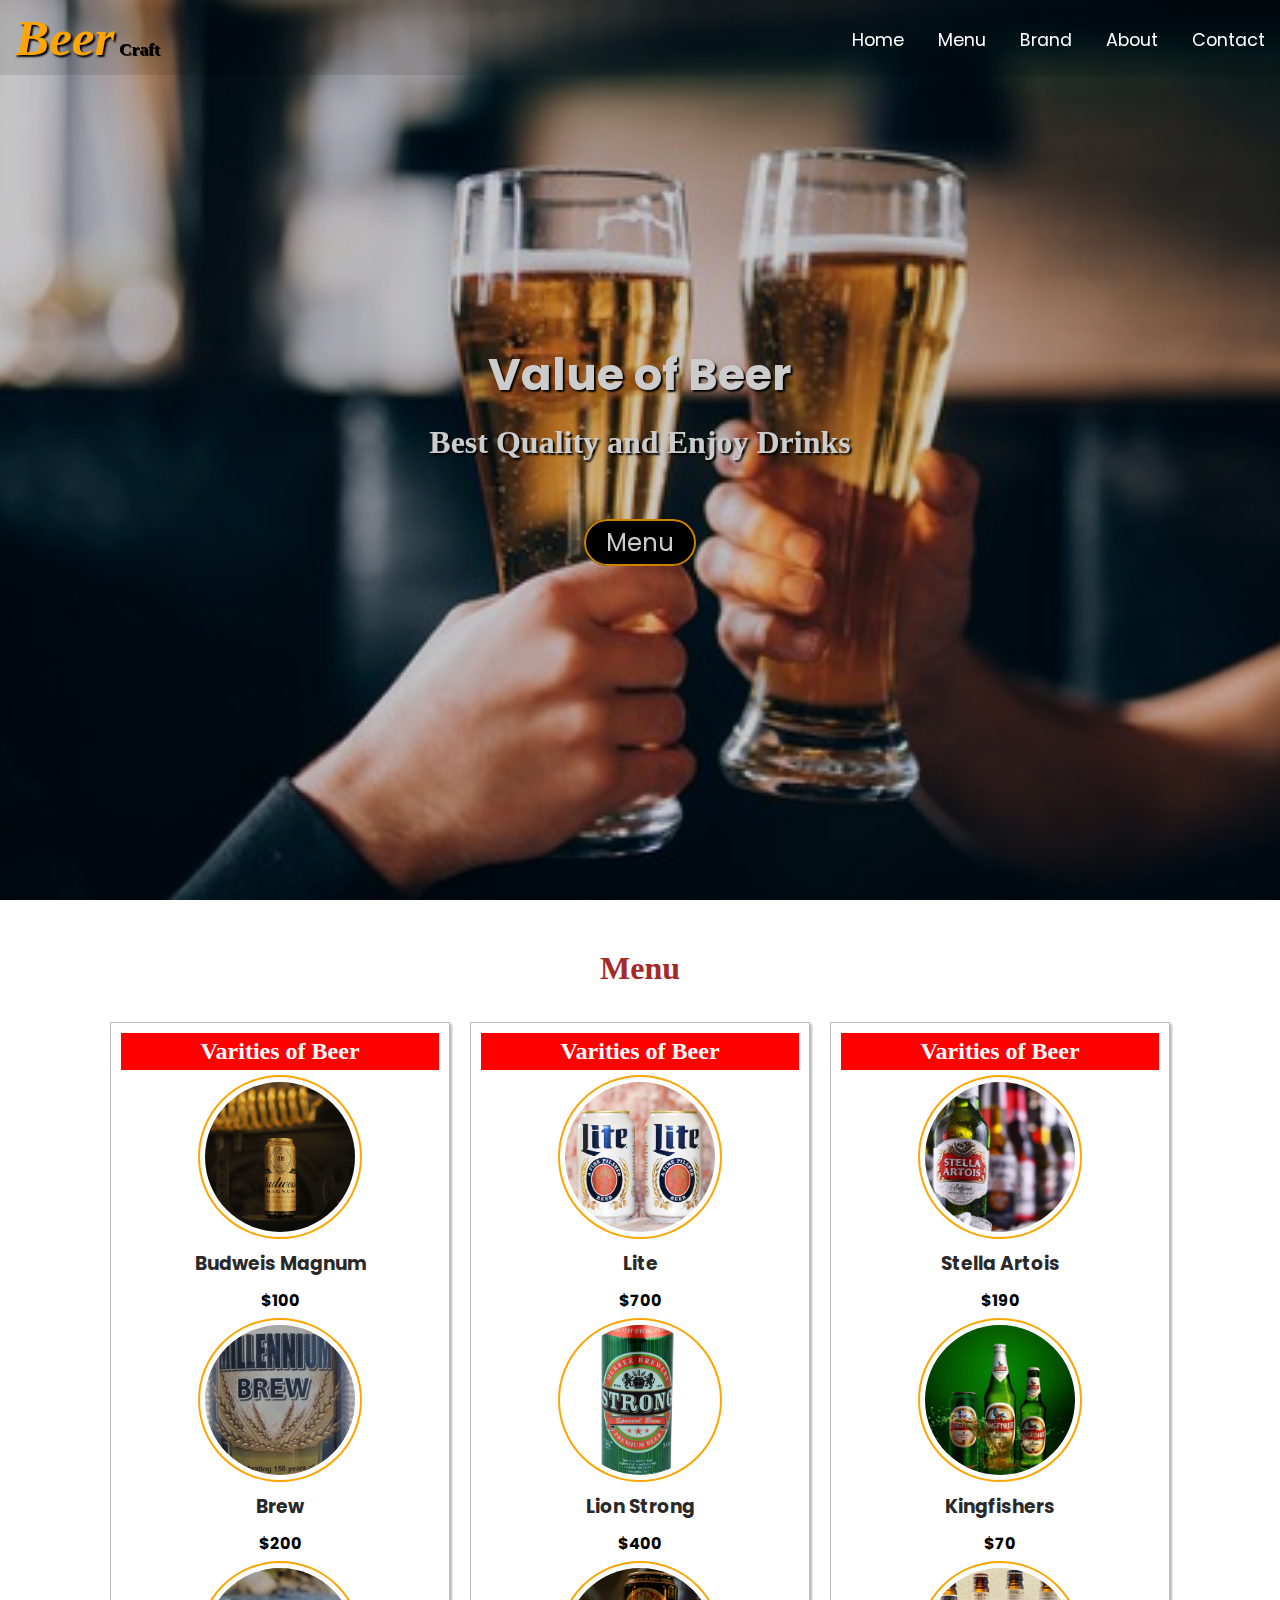
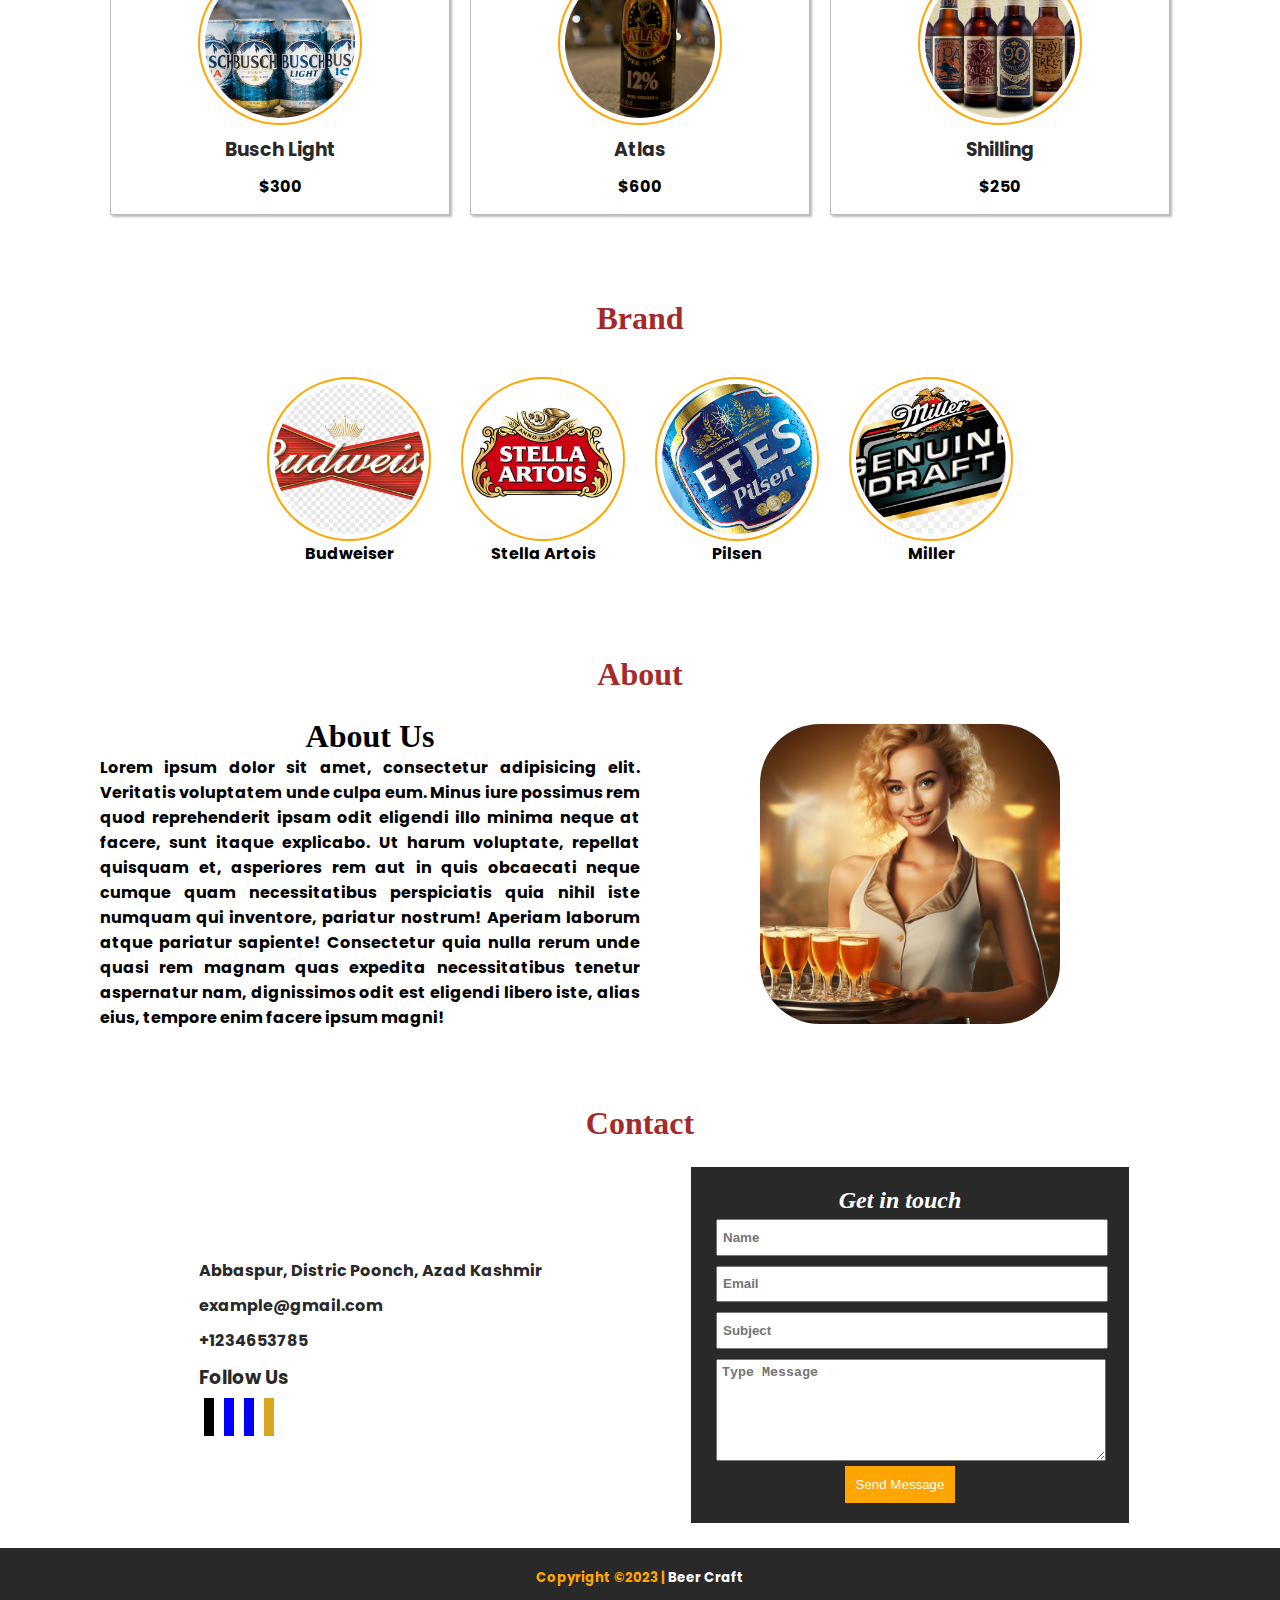
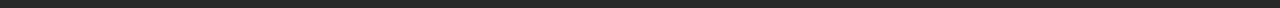
<file: index.html>
<!DOCTYPE html>
<html lang="en">
<head>
    <meta charset="UTF-8">
    <meta name="viewport" content="width=device-width, initial-scale=1.0">
    <title>Website</title>
    <link rel="stylesheet" href="https://cdnjs.cloudflare.com/ajax/libs/font-awesome/6.4.2/css/all.min.css" integrity="sha512-z3gLpd7yknf1YoNbCzqRKc4qyor8gaKU1qmn+CShxbuBusANI9QpRohGBreCFkKxLhei6S9CQXFEbbKuqLg0DA==" crossorigin="anonymous" referrerpolicy="no-referrer" />
    <link rel="stylesheet" href="./body.css">
</head>
<body>


    <div id="hero">
        <div class="content">
            <h1>Value of Beer</h1>
            <h2>Best Quality and Enjoy Drinks</h2>
            <a href="#">Menu</a>
        </div>
    </div>


     
    <header>
         <nav>
            <input type="checkbox" id="check">
            <label for="check" class="checkbtn">
                <i class="fa-solid fa-bars"></i>
            </label>
            <h1><span>Beer</span> Craft</h1>
            <ul>
                <li><a href="index.html">Home</a></li>
                <li><a href="#menu">Menu</a></li>
                <li><a href="#Brand">Brand</a></li>
                <li><a href="#About">About</a></li>
                <li><a href="#Contact">Contact</a></li>
            </ul>
        </nav> 
    </header>


     <section>
        <div id="menu">
            <h1 class="section">Menu</h1>
            <div class="menu-row">
                <div class="menu-col">
                    <h2>Varities of Beer</h2>
                    <div class="box">
                        <div class="img">
                            <img src="./image/brand1.jpg">
                        </div>
                        <div>
                            <h3>Budweis Magnum</h3>
                            <h4>$100</h4>
                        </div>
                    </div>

                    <div class="box">
                        <div class="img">
                            <img src="./image/brand2.jpg">
                        </div>
                        <div>
                            <h3>Brew</h3>
                            <h4>$200</h4>
                        </div>
                    </div>

                    <div class="box">
                        <div class="img">
                            <img src="./image/brand3.jpg">
                        </div>
                        <div>
                            <h3>Busch Light</h3>
                            <h4>$300</h4>
                        </div>
                    </div>
                </div>



                <div class="menu-col">
                    <h2>Varities of Beer</h2>
                    <div class="box">
                        <div class="img">
                            <img src="./image/brand4.webp">
                        </div>
                        <div>
                            <h3>Lite</h3>
                            <h4>$700</h4>
                        </div>
                    </div>

                    <div class="box">
                        <div class="img">
                            <img src="./image/brand5.png">
                        </div>
                        <div>
                            <h3>Lion Strong</h3>
                            <h4>$400</h4>
                        </div>
                    </div>

                    <div class="box">
                        <div class="img">
                            <img src="./image/brand6.jpg">
                        </div>
                        <div>
                            <h3>Atlas</h3>
                            <h4>$600</h4>
                        </div>
                    </div>
                </div>



                <div class="menu-col">
                    <h2>Varities of Beer</h2>
                    <div class="box">
                        <div class="img">
                            <img src="./image/image1.jpg">
                        </div>
                        <div>
                            <h3>Stella Artois</h3>
                            <h4>$190</h4>
                        </div>
                    </div>

                    <div class="box">
                        <div class="img">
                            <img src="./image/image2.webp">
                        </div>
                        <div>
                            <h3>Kingfishers</h3>
                            <h4>$70</h4>
                        </div>
                    </div>

                    <div class="box">
                        <div class="img">
                            <img src="./image/image5.png">
                        </div>
                        <div>
                            <h3>Shilling</h3>
                            <h4>$250</h4>
                        </div>
                    </div>
                </div>
            </div>
        </div>
     </section>


         
        <section>
            <div id="Brand">
                <h1 class="section">Brand</h1>
                <div class="brand-row">
                    <div class="brand-col">
                        <div class="img">
                            <img src="./image/bn1.png">
                        </div>
                        <div>
                            <h4>Budweiser</h4>
                        </div>
                    </div>

                    <div class="brand-col">
                        <div class="img">
                            <img src="./image/bn2.jpg">
                        </div>
                        <div>
                            <h4>Stella Artois</h4>
                        </div>
                    </div>

                    <div class="brand-col">
                        <div class="img">
                            <img src="./image/bn3.jpg">
                        </div>
                        <div>
                            <h4>Pilsen</h4>
                        </div>
                    </div>

                    <div class="brand-col">
                        <div class="img">
                            <img src="./image/bn5.jpg">
                        </div>
                        <div>
                            <h4>Miller</h4>
                        </div>
                    </div>
                </div>
            </div>
        </section>


          
           

        <section>
            <div id="About">
                <h1 class="section">About</h1>
                <div class="about-row">
                    <div class="about-col">
                        <h1>About Us</h1>
                        <p>
                            Lorem ipsum dolor sit amet, consectetur adipisicing elit. Veritatis voluptatem unde culpa eum. Minus iure possimus rem quod reprehenderit ipsam odit eligendi illo minima neque at facere, sunt itaque explicabo.
                            Ut harum voluptate, repellat quisquam et, asperiores rem aut in quis obcaecati neque cumque quam necessitatibus perspiciatis quia nihil iste numquam qui inventore, pariatur nostrum! Aperiam laborum atque pariatur sapiente!
                            Consectetur quia nulla rerum unde quasi rem magnam quas expedita necessitatibus tenetur aspernatur nam, dignissimos odit est eligendi libero iste, alias eius, tempore enim facere ipsum magni!
                        </p>
                    </div>
                    <div class="about-col">
                        <div id="about-img">
                            <img src="./image/image6.png">
                        </div>
                    </div>
                </div>
            </div>
        </section>


           
          <footer>
            <div id="Contact">
                <h1 class="section">Contact</h1>
                <div class="contact-row">
                    <div class="contact-col">
                        <div>
                            <p>
                                <i class="fa-solid fa-location-dot"></i>
                                Abbaspur, Distric Poonch, Azad Kashmir
                            </p>
                            <p>
                                <a href="example@gmail.com">
                                    <i class="fa-solid fa-envelope"></i>
                                    example@gmail.com
                                </a>
                            </p>
                            <p>
                               <a href="tel:+1234653785">
                                <i class="fa-solid fa-phone"></i>
                                +1234653785
                               </a>
                            </p>
                            <h3>Follow Us</h3>
                            <p id="social">
                                <a href="#"><i class="fa-brands fa-x-twitter" id="twi"></i></a>
                                <a href="#"><i class="fa-brands fa-facebook" id="face"></i></a>
                                <a href="#"><i class="fa-brands fa-linkedin" id="link"></i></a>
                                <a href="#"><i class="fa-brands fa-instagram" id="ins"></i></a>
                            </p>
                        </div>
                    </div>
                    <div class="contact-col">
                        <form>
                            <h2>Get in touch</h2>
                            <input type="text" placeholder="Name">
                            <input type="email" placeholder="Email">
                            <input type="text" placeholder="Subject">
                            <textarea rows="6" placeholder="Type Message"></textarea>
                            <button>Send Message</button>
                        </form>
                    </div>
                </div>
            </div>
          </footer>

      
          <div id="footer">
              <div>
                  <h5>Copyright &copy;2023 | <a href="">Beer Craft</a></h5>
              </div>
          </div>


</body>
</html>
</file>
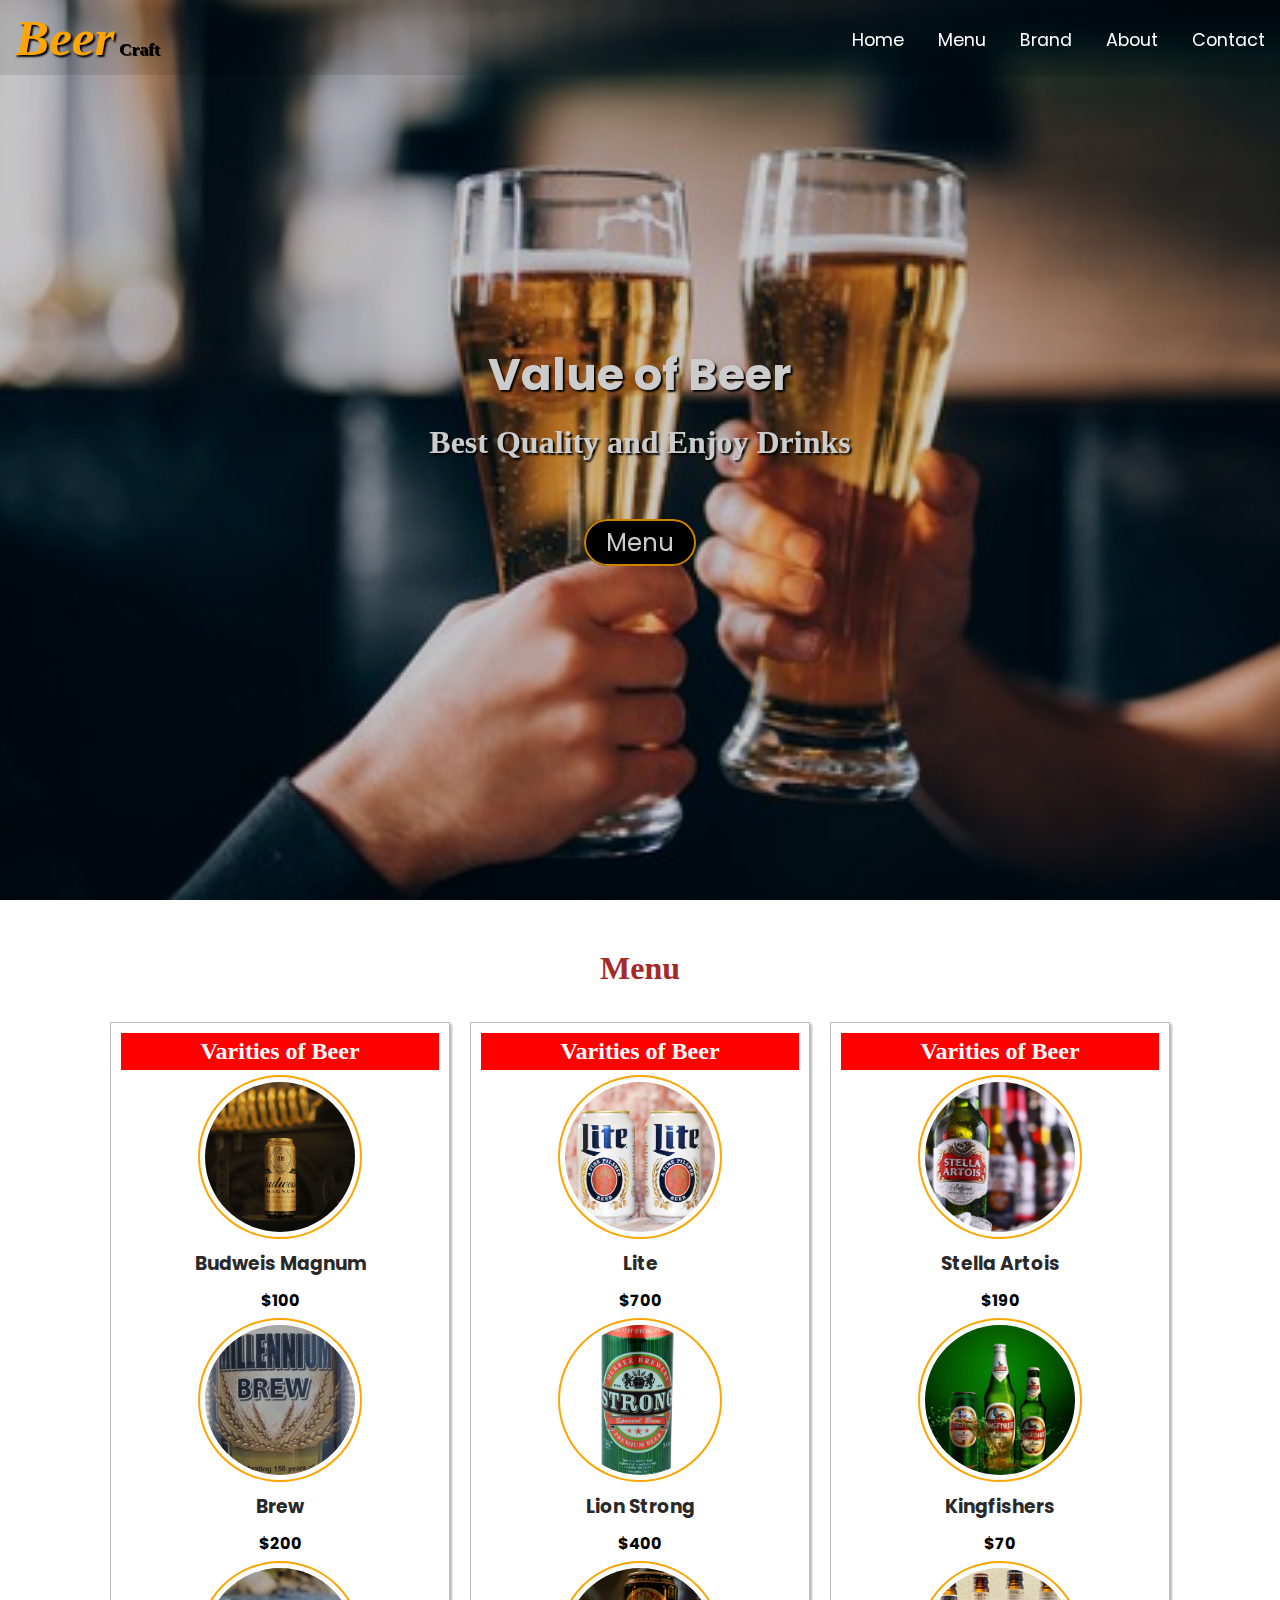
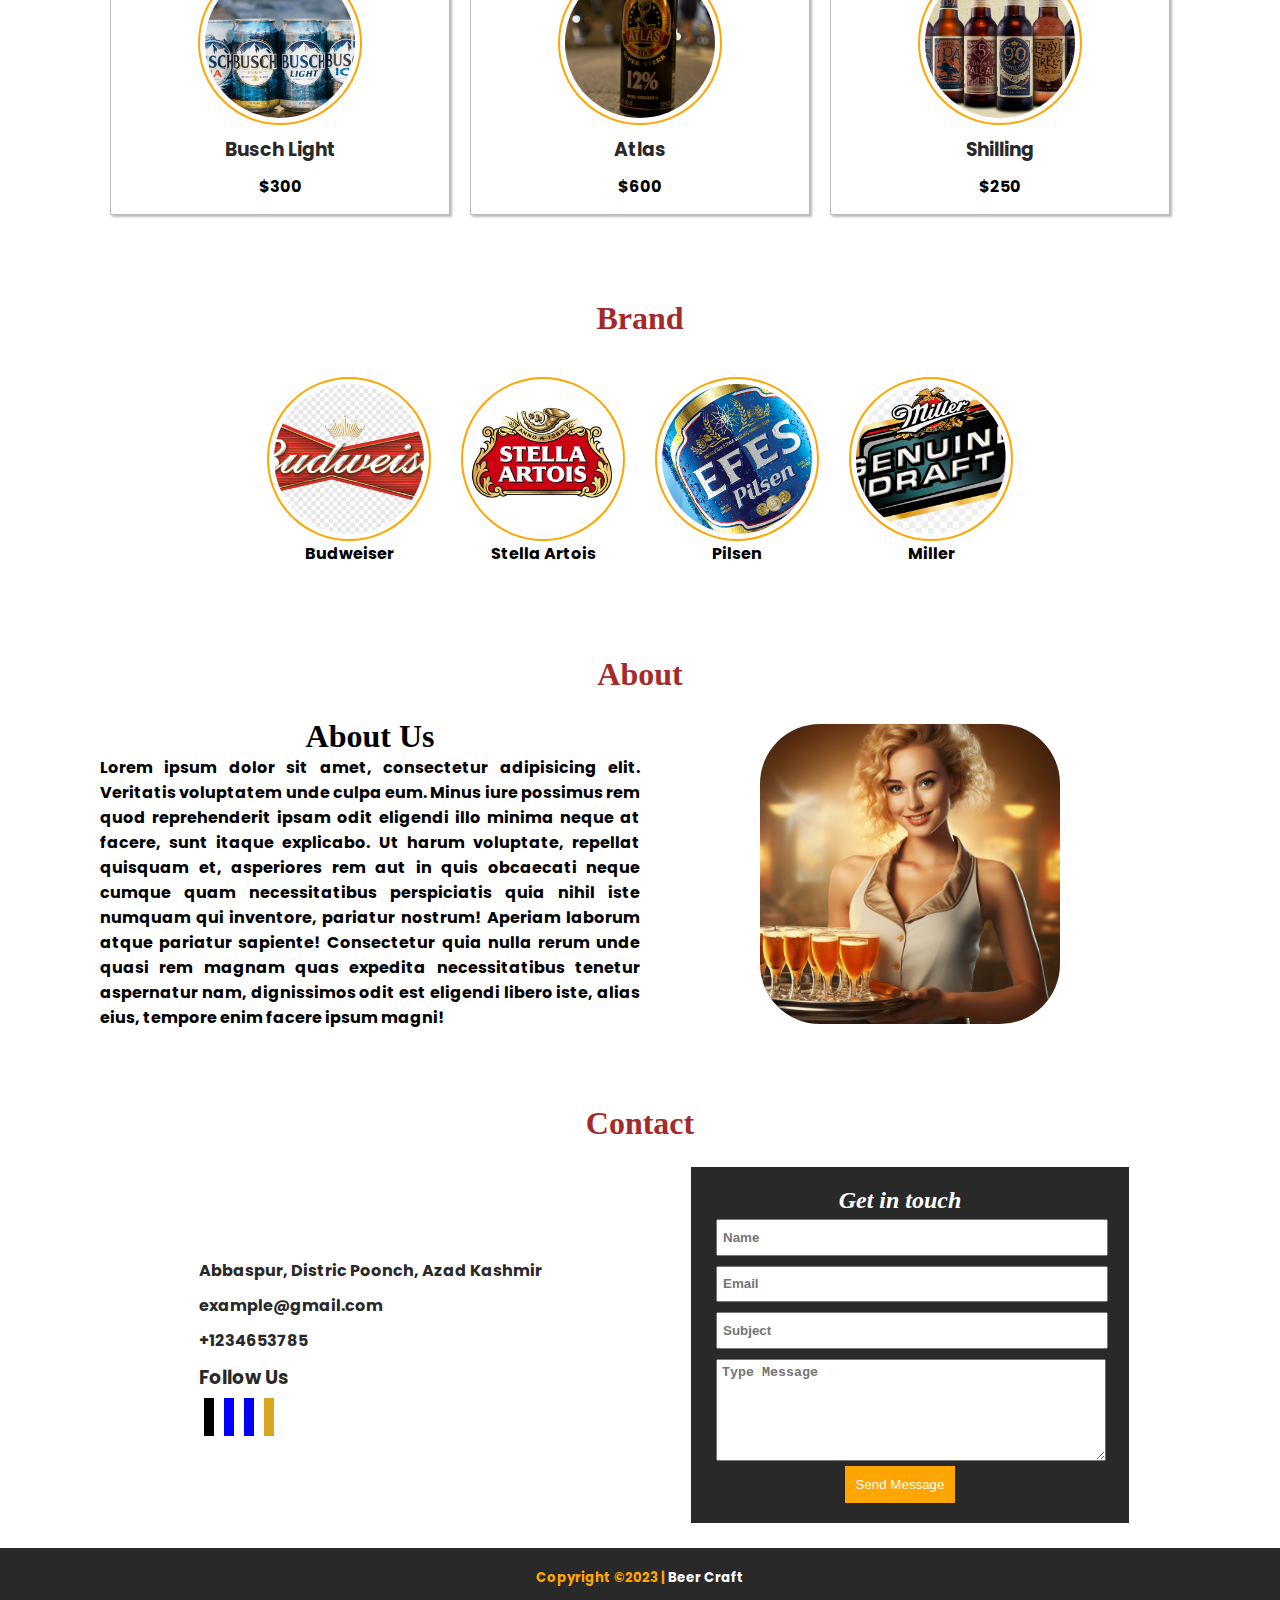
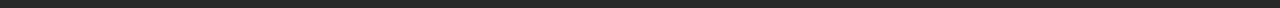
<file: test.html>
<!DOCTYPE html>
<html lang="en">
<head>
    <meta charset="UTF-8">
    <meta name="viewport" content="width=device-width, initial-scale=1.0">
    <title>Website</title>
    <link rel="stylesheet" href="https://cdnjs.cloudflare.com/ajax/libs/font-awesome/6.4.2/css/all.min.css" integrity="sha512-z3gLpd7yknf1YoNbCzqRKc4qyor8gaKU1qmn+CShxbuBusANI9QpRohGBreCFkKxLhei6S9CQXFEbbKuqLg0DA==" crossorigin="anonymous" referrerpolicy="no-referrer" />
    <link rel="stylesheet" href="./body.css">
</head>
<body>


    <div id="hero">
        <div class="content">
            <h1>Value of Beer</h1>
            <h2>Best Quality and Enjoy Drinks</h2>
            <a href="#">Menu</a>
        </div>
    </div>


     
    <header>
         <nav>
            <input type="checkbox" id="check">
            <label for="check" class="checkbtn">
                <i class="fa-solid fa-bars"></i>
            </label>
            <h1><span>Beer</span> Craft</h1>
            <ul>
                <li><a href="index.html">Home</a></li>
                <li><a href="#menu">Menu</a></li>
                <li><a href="#Brand">Brand</a></li>
                <li><a href="#About">About</a></li>
                <li><a href="#Contact">Contact</a></li>
            </ul>
        </nav> 
    </header>


     <section>
        <div id="menu">
            <h1 class="section">Menu</h1>
            <div class="menu-row">
                <div class="menu-col">
                    <h2>Varities of Beer</h2>
                    <div class="box">
                        <div class="img">
                            <img src="./image/brand1.jpg">
                        </div>
                        <div>
                            <h3>Budweis Magnum</h3>
                            <h4>$100</h4>
                        </div>
                    </div>

                    <div class="box">
                        <div class="img">
                            <img src="./image/brand2.jpg">
                        </div>
                        <div>
                            <h3>Brew</h3>
                            <h4>$200</h4>
                        </div>
                    </div>

                    <div class="box">
                        <div class="img">
                            <img src="./image/brand3.jpg">
                        </div>
                        <div>
                            <h3>Busch Light</h3>
                            <h4>$300</h4>
                        </div>
                    </div>
                </div>



                <div class="menu-col">
                    <h2>Varities of Beer</h2>
                    <div class="box">
                        <div class="img">
                            <img src="./image/brand4.webp">
                        </div>
                        <div>
                            <h3>Lite</h3>
                            <h4>$700</h4>
                        </div>
                    </div>

                    <div class="box">
                        <div class="img">
                            <img src="./image/brand5.png">
                        </div>
                        <div>
                            <h3>Lion Strong</h3>
                            <h4>$400</h4>
                        </div>
                    </div>

                    <div class="box">
                        <div class="img">
                            <img src="./image/brand6.jpg">
                        </div>
                        <div>
                            <h3>Atlas</h3>
                            <h4>$600</h4>
                        </div>
                    </div>
                </div>



                <div class="menu-col">
                    <h2>Varities of Beer</h2>
                    <div class="box">
                        <div class="img">
                            <img src="./image/image1.jpg">
                        </div>
                        <div>
                            <h3>Stella Artois</h3>
                            <h4>$190</h4>
                        </div>
                    </div>

                    <div class="box">
                        <div class="img">
                            <img src="./image/image2.webp">
                        </div>
                        <div>
                            <h3>Kingfishers</h3>
                            <h4>$70</h4>
                        </div>
                    </div>

                    <div class="box">
                        <div class="img">
                            <img src="./image/image5.png">
                        </div>
                        <div>
                            <h3>Shilling</h3>
                            <h4>$250</h4>
                        </div>
                    </div>
                </div>
            </div>
        </div>
     </section>


         
        <section>
            <div id="Brand">
                <h1 class="section">Brand</h1>
                <div class="brand-row">
                    <div class="brand-col">
                        <div class="img">
                            <img src="./image/bn1.png">
                        </div>
                        <div>
                            <h4>Budweiser</h4>
                        </div>
                    </div>

                    <div class="brand-col">
                        <div class="img">
                            <img src="./image/bn2.jpg">
                        </div>
                        <div>
                            <h4>Stella Artois</h4>
                        </div>
                    </div>

                    <div class="brand-col">
                        <div class="img">
                            <img src="./image/bn3.jpg">
                        </div>
                        <div>
                            <h4>Pilsen</h4>
                        </div>
                    </div>

                    <div class="brand-col">
                        <div class="img">
                            <img src="./image/bn5.jpg">
                        </div>
                        <div>
                            <h4>Miller</h4>
                        </div>
                    </div>
                </div>
            </div>
        </section>


          
           

        <section>
            <div id="About">
                <h1 class="section">About</h1>
                <div class="about-row">
                    <div class="about-col">
                        <h1>About Us</h1>
                        <p>
                            Lorem ipsum dolor sit amet, consectetur adipisicing elit. Veritatis voluptatem unde culpa eum. Minus iure possimus rem quod reprehenderit ipsam odit eligendi illo minima neque at facere, sunt itaque explicabo.
                            Ut harum voluptate, repellat quisquam et, asperiores rem aut in quis obcaecati neque cumque quam necessitatibus perspiciatis quia nihil iste numquam qui inventore, pariatur nostrum! Aperiam laborum atque pariatur sapiente!
                            Consectetur quia nulla rerum unde quasi rem magnam quas expedita necessitatibus tenetur aspernatur nam, dignissimos odit est eligendi libero iste, alias eius, tempore enim facere ipsum magni!
                        </p>
                    </div>
                    <div class="about-col">
                        <div id="about-img">
                            <img src="./image/image6.png">
                        </div>
                    </div>
                </div>
            </div>
        </section>


           
          <footer>
            <div id="Contact">
                <h1 class="section">Contact</h1>
                <div class="contact-row">
                    <div class="contact-col">
                        <div>
                            <p>
                                <i class="fa-solid fa-location-dot"></i>
                                Abbaspur, Distric Poonch, Azad Kashmir
                            </p>
                            <p>
                                <a href="example@gmail.com">
                                    <i class="fa-solid fa-envelope"></i>
                                    example@gmail.com
                                </a>
                            </p>
                            <p>
                               <a href="tel:+1234653785">
                                <i class="fa-solid fa-phone"></i>
                                +1234653785
                               </a>
                            </p>
                            <h3>Follow Us</h3>
                            <p id="social">
                                <a href="#"><i class="fa-brands fa-x-twitter" id="twi"></i></a>
                                <a href="#"><i class="fa-brands fa-facebook" id="face"></i></a>
                                <a href="#"><i class="fa-brands fa-linkedin" id="link"></i></a>
                                <a href="#"><i class="fa-brands fa-instagram" id="ins"></i></a>
                            </p>
                        </div>
                    </div>
                    <div class="contact-col">
                        <form>
                            <h2>Get in touch</h2>
                            <input type="text" placeholder="Name">
                            <input type="email" placeholder="Email">
                            <input type="text" placeholder="Subject">
                            <textarea rows="6" placeholder="Type Message"></textarea>
                            <button>Send Message</button>
                        </form>
                    </div>
                </div>
            </div>
          </footer>

      
          <div id="footer">
              <div>
                  <h5>Copyright &copy;2023 | <a href="">Beer Craft</a></h5>
              </div>
          </div>


</body>
</html>
</file>
<file: body.css>
@import url('https://fonts.googleapis.com/css2?family=Kaushan+Script&family=Noto+Sans+Palmyrene&family=Poppins:ital,wght@0,300;1,300&display=swap');


*{
    margin: 0;
    padding: 0;
}

 html{
    font-size: 100%;
    scroll-behavior: smooth;
}

body{
    font-family: 'Poppins', sans-serif;
    overflow-x: hidden;
}

#hero{
    position: relative;
    width: 100vw;
    height: 100vh;
    display: flex;
    align-items: center;
    justify-content: center;
    text-align: center;
    background-image: url("./image/bg1.jpg");
    background-position: center;
    background-size: cover;
    background-repeat: no-repeat;
    background-attachment: fixed;
    filter: brightness(80%);
}

.content h1{
    color: #fff;
    font-size: 2.8rem;
    text-shadow: 2px 2px 2px #000;
}

.content h2{
    color: #fff;
    font-size: 2rem;
    font-family: cursive;
    margin-top: 1rem;
    margin-bottom: 4rem;
    text-shadow: 2px 2px 2px #000;
}

.content a{
    color: #fff;
    padding: 5px 20px 5px 20px;
    border: 2px solid orange;
    background: rgb(0, 0, 0.6);
    font-size:  1.5rem;
    text-decoration: none;
    border-radius: 25px;
}

.content a:hover{
    background: transparent;
    color: #000;
}



/**** navbar ****/



nav{
    width: 100%;
    height: 75px;
    background: rgb(0, 0, 0, 0.1);
    line-height: 75px;
    position: fixed;
    top: 0;
}


nav h1{
    font-size: 1.1rem;
    text-shadow: 1px 1px #000;
    font-family: cursive;
    margin-left: 15px;
    float: left;
}


nav h1 span{
    font-size: 3.2rem;
    font-style: italic;
    color: orange;
    text-shadow: 2px 2px 2px #000;
}

nav ul{
    float: right;
}


nav ul li{
    list-style: none;
    padding: 3px 15px 3px 15px;
    display: inline-block;
}

nav ul li a{
    text-decoration: none;
    color: #fff;
    font-size: 1.1rem;
}

nav ul li:hover{
    background: blueviolet;
    border-radius: 5px;
    height: 60px;
    margin-top: 5px;
    opacity: 0.7;
}


.checkbtn{
    font-size: 25px;
    color: #fff;
    float: right;
    display: none;
    cursor: pointer;
}

#check{
    display: none;
}


/**** navbar ***/



/*** menu ***/


#menu{
    padding: 25px 0 25px 0;
}

.section{
    padding: 25px 0 25px 0;
    text-align: center;
    font-size: 2rem;
    font-family: Verdana;
    color: brown;
    font-weight: 800;
}

.menu-row{
    display: flex;
    padding: 0 100px 0 100px;
}

.menu-col{
    box-shadow: 2px 2px 2px #bbb;
    border: 1px solid #bbb;
    background: #fff;
    margin: 10px;
    padding: 10px;
    flex: 1;
}

.menu-col h2{
    background-color: red;
    color: #fff;
    text-align: center;
    padding: 5px;
    font-family: cursive;
}

.img{
    width: 150px;
    height: 150px;
    border-radius: 50%;
    padding: 5px;
    border: 2px solid orange;
}

.img img{
    width: 100%;
    height: 100%;
    border-radius: 50%;
    object-fit: cover;
}

.box{
    display: flex;
    flex-direction: column;
    align-items: center;
    text-align: center;
    margin: 5px;
}


/*** menu ***/



/*** Brand ***/


#Brand{
    padding: 25px 0 25px 0;
}

.brand-row{
    display: flex;
    justify-content: center;
    flex-wrap: wrap;
}

.brand-col{
    text-align: center;
    padding: 10px;
    margin: 5px;
}

.brand-col h4{
    font-weight: 700;
}

.img img{
    width: 100%;
    height: 100%;
    object-fit: cover;
}

/*** Brand ***/


/*** About ***/

#About{
    padding: 25px 0 25px 0;
}

.about-row{
    display: flex;
    align-items: center;
    justify-content: center;
    flex-wrap: wrap;
    padding: 0 100px 0 100px;
}

.about-col{
    flex: 1;
}


#about-img{
    width: 300px;
    height: 300px;
    border-radius: 50%;
    margin: auto;
}

#about-img img{
    width: 100%;
    height: 100%;
    border-radius: 20%;
    object-fit: cover;
}

.about-col h1{
    text-align: center;
    font-family: cursive;
}

.about-col p{
    text-align: justify;
    font-weight: bold;
}

/*** about ***/


/*** Contact ***/

#Contact{
    padding: 25px 0 25px 0;
}

.contact-row{
    display: flex;
    align-items: center;
    justify-content: center;
    padding: 0 100px 0 100px;
    flex-wrap: wrap;
}

.contact-col{
    display: flex;
    flex-direction: column;
    align-items: center;
    flex: 1;
}

.contact-col p,h3{
    font-weight: bold;
    color: #292929;
    margin: 10px;
}

.contact-col p a{
    text-decoration: none;
    color: #292929;
}


#social .fa-brands{
    margin: 5px;
    font-size: 20px;
    color: #fff;
    padding: 5px;
}

#twi{
    background-color: #000;
}

#face{
    background-color: blue;
}

#link{
    background-color: blue;
}

#ins{
    background-color: goldenrod;
}


.contact-col form{
    display: flex;
    flex-direction: column;
    background: #292929;
    width: 70%;
    padding: 20px 40px 20px 20px;
}

.contact-col form h2{
    text-align: center;
    font-family: cursive;
    color: #fff;
    font-style: italic;
}

.contact-col form input{
    width: 100%;
    height: 17pt;
    padding: 5px;
    margin: 5px;
    font-weight: 800;
}

.contact-col form textarea{
    width: 100%;
    padding: 5px;
    margin: 5px;
    font-weight: 700;
}

.contact-col form button{
    margin: auto;
    padding: 10px;
    color: #fff;
    background: orange;
    border: 1px solid orange;
    cursor: pointer;
}

/*** Contact ***/


/***Footer ***/

#footer{
    background-color: #292929;
    padding: 20px;
    position: relative;
}

#footer h5{
    text-align: center;
    color: orange;
}

#footer h5 a{
    color: #fff;
    text-decoration: none;
}


/*** footer ***/


/*** Responsive ***/


@media screen and (max-width:768px){

     nav{
        position: absolute;
     } 

    .checkbtn{
        display: block;
        float: right;
        margin-right: 15px;
    }

     nav ul {
        width: 100%;
        height: 100vh;
        background-color: teal;
        position: fixed;
        top: 75px;
        left: -100%;
        text-align: center;
        transition: 0.4s ease;
        z-index: 1;
    }
    
    nav ul li {
        display: flex;
        align-items: center;
        justify-content: center;
        display: block;
        margin: 60px 0px;
        text-align: center;
        line-height: 25px;
    } 
    
    #check:checked ~ ul {
        left: 0;
    }

    nav ul li:hover{
        background: none;
    }


     nav h1{
        font-size: 1rem;
        color: white;
    }

    nav h1 span{
        font-size: 2.5rem;
        font-style: italic;
    }

    .content h1{
        font-size: 40px;
    }

    .content h2{
        font-size: 18px;
    } 
    
    .menu-row,.about-row,.contact-row{
        flex-wrap: wrap;
        padding: 0 10px 0 10px;
    }
}
</file>
